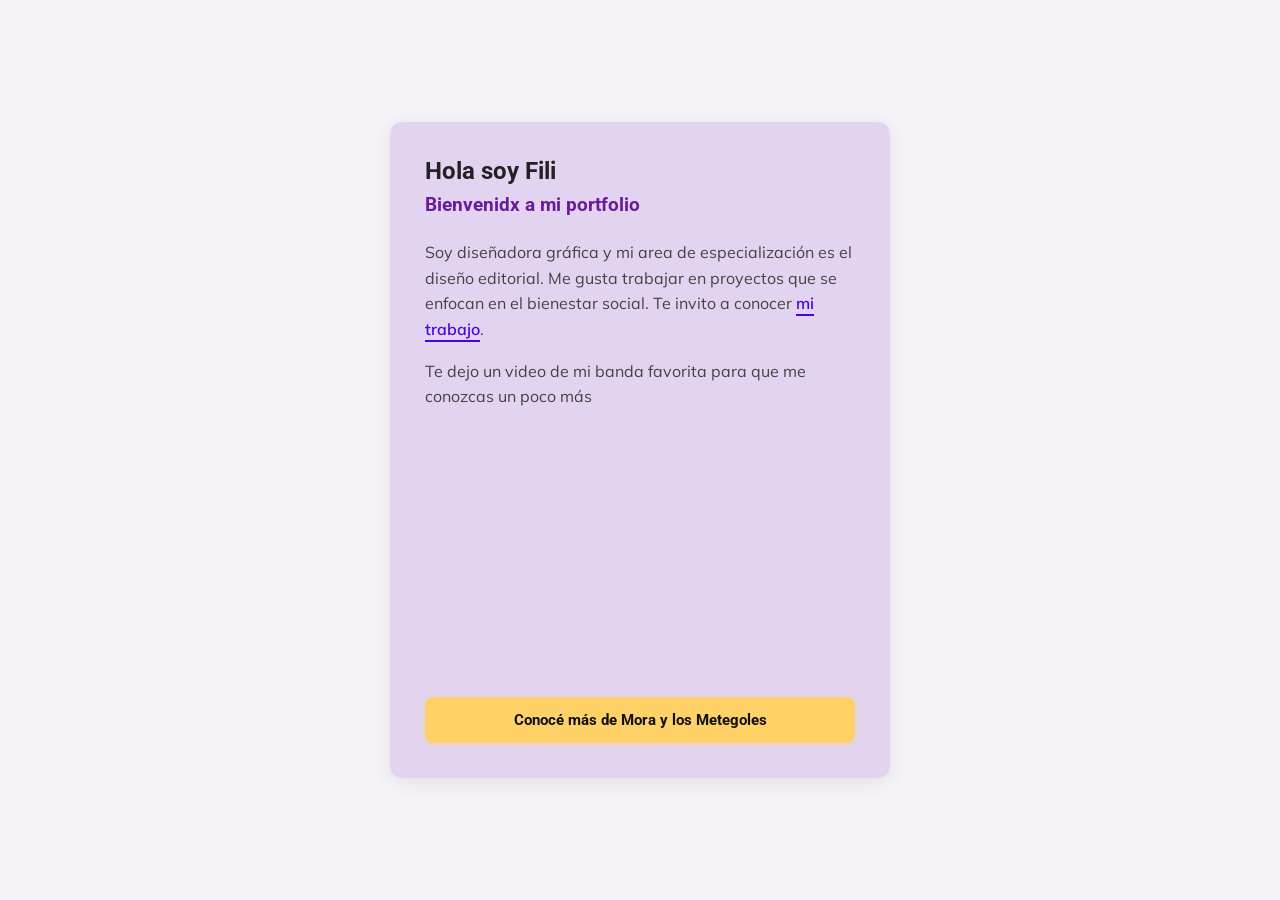
<file: index.html>
<!DOCTYPE html>
<html lang="es">
<head>
    <meta charset="UTF-8">
    <meta name="viewport" content="width=device-width, initial-scale=1.0">
    <title>Portfolio de Fili</title>
    <!-- Cargando fuentes desde Google Fonts: Roboto y Mulish -->
    <link rel="preconnect" href="https://fonts.googleapis.com">
    <link rel="preconnect" href="https://fonts.gstatic.com" crossorigin>
    <link href="https://fonts.googleapis.com/css2?family=Mulish:wght@400;600&family=Roboto:wght@400;700&display=swap" rel="stylesheet">
    <!-- Vinculación de la hoja de estilo externa -->
    <link rel="stylesheet" href="styles.css">
</head>
<body>

    <!-- Div principal de 500px con fondo lila solicitado -->
    <div class="tarjeta-portfolio">
        
        <h1>Hola soy Fili</h1>
        <h2>Bienvenidx a mi portfolio</h2>
        
        <p>Soy diseñadora gráfica y mi area de especialización es el diseño editorial. Me gusta trabajar en proyectos que se enfocan en el bienestar social. Te invito a conocer <a href="https://filidalmasso.myportfolio.com/" target="_blank" class="enlace-destacado">mi trabajo</a>.</p>
        
        <p>Te dejo un video de mi banda favorita para que me conozcas un poco más</p>
        
        <!-- Contenedor adaptativo para el iframe del video -->
        <div class="contenedor-video">
            <iframe width="560" height="315" src="https://www.youtube.com/embed/mignZXt3yoM?si=2TIy6muysHUZWcGE" title="YouTube video player" frameborder="0" allow="accelerometer; autoplay; clipboard-write; encrypted-media; gyroscope; picture-in-picture; web-share" referrerpolicy="strict-origin-when-cross-origin" allowfullscreen></iframe>
        </div>
        
        <!-- Botón amarillo enlazado a la segunda página -->
        <a href="banda.html" class="boton-amarillo">Conocé más de Mora y los Metegoles</a>
        
    </div>

</body>
</html>
</file>
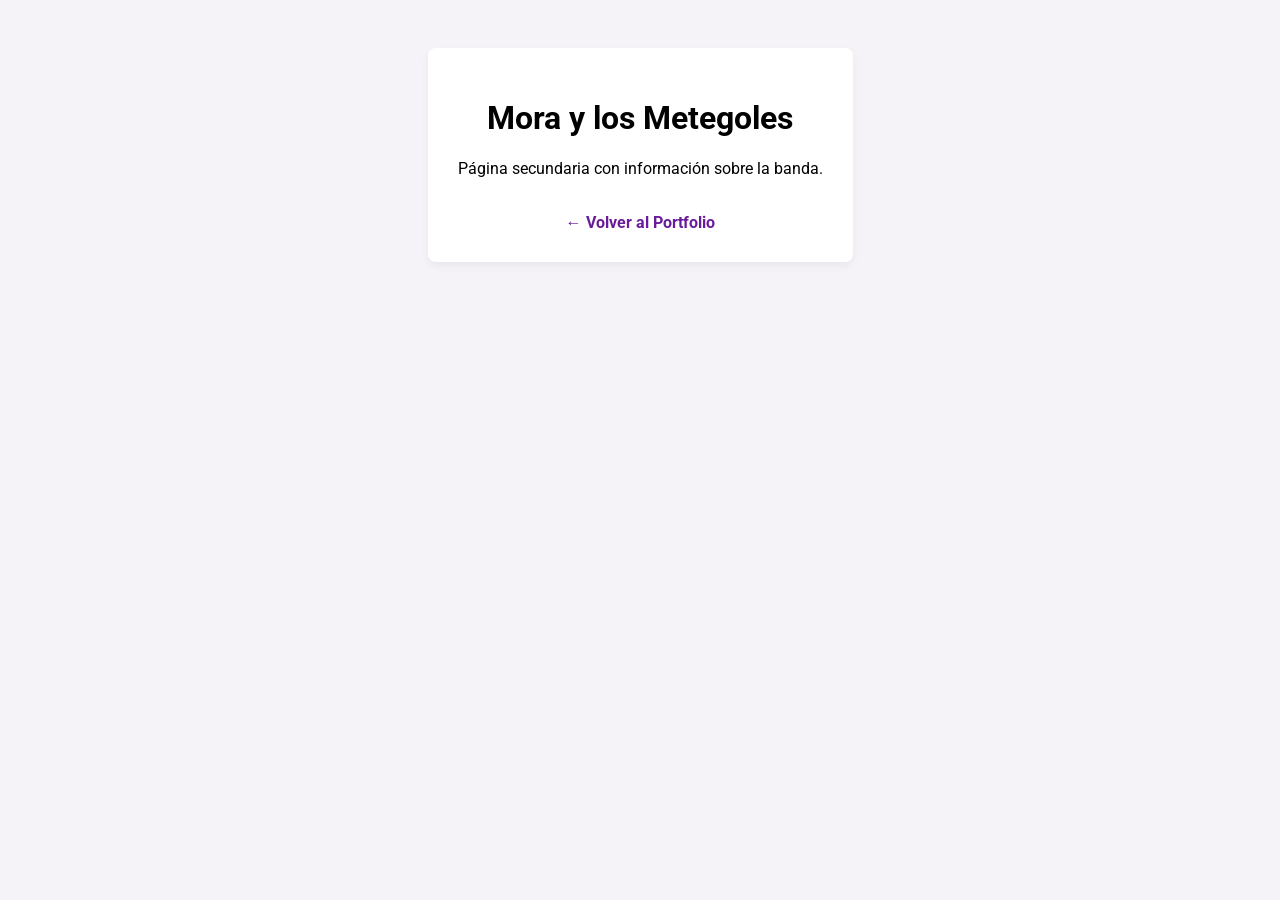
<file: banda.html>
<!DOCTYPE html>
<html lang="es">
<head>
    <meta charset="UTF-8">
    <title>Mora y los Metegoles</title>
    <link href="https://fonts.googleapis.com/css2?family=Roboto:wght@400;700&display=swap" rel="stylesheet">
    <style>
        body { font-family: 'Roboto', sans-serif; padding: 40px; background-color: #f5f3f7; text-align: center; }
        .box { background: white; padding: 30px; display: inline-block; border-radius: 8px; box-shadow: 0 4px 10px rgba(0,0,0,0.05); }
        a { color: #6a1b9a; text-decoration: none; font-weight: bold; }
    </style>
</head>
<body>
    <div class="box">
        <h1>Mora y los Metegoles</h1>
        <p>Página secundaria con información sobre la banda.</p>
        <br>
        <a href="index.html">← Volver al Portfolio</a>
    </div>
</body>
</html>
</file>
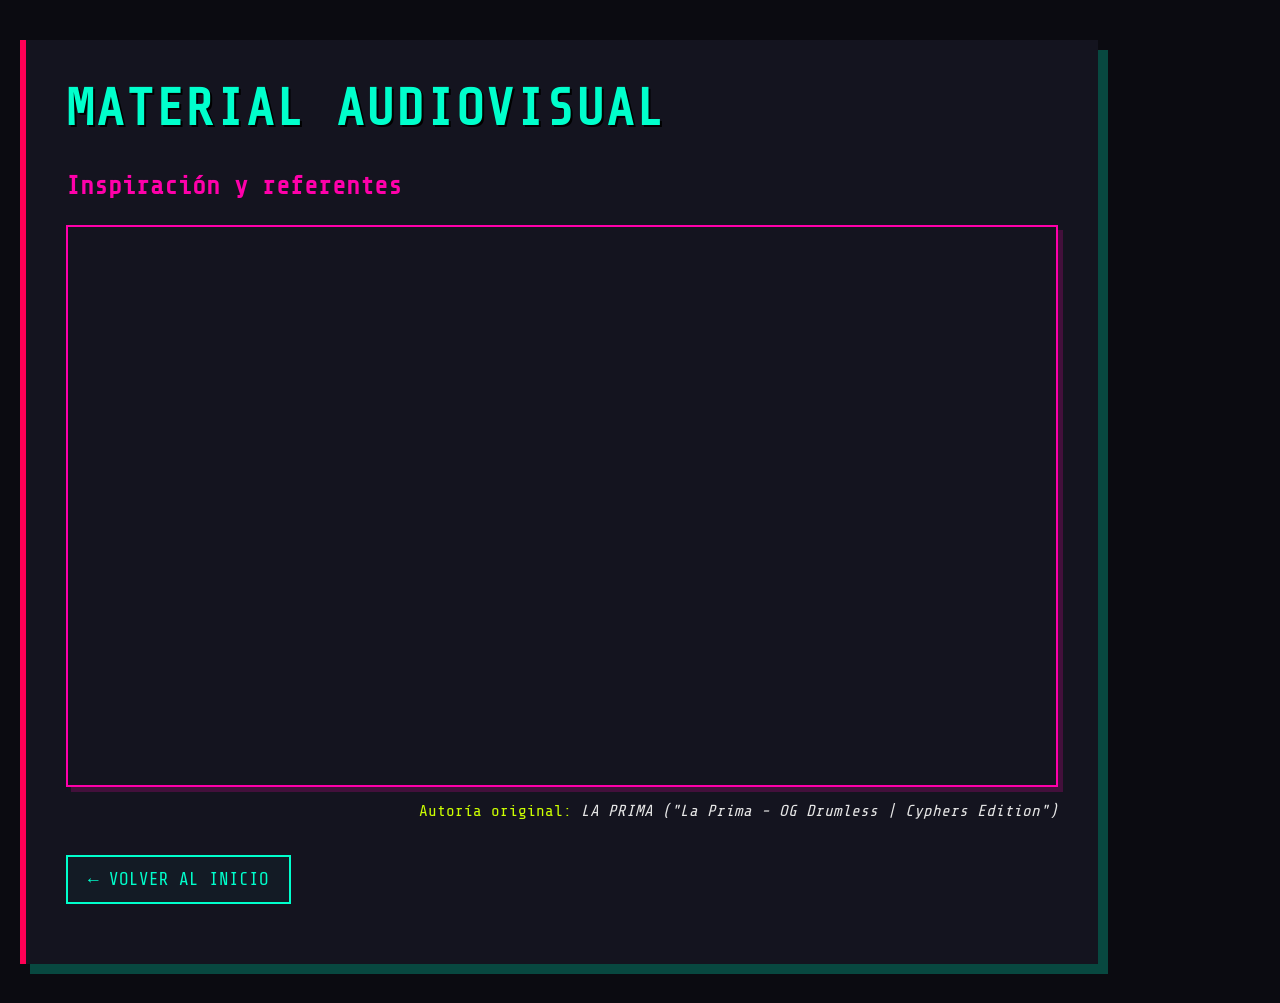
<file: video.html>
<!DOCTYPE html>
<html lang="es">
<head>
    <meta charset="UTF-8">
    <meta name="viewport" content="width=device-width, initial-scale=1.0">
    <title>Video Recomendado - Fili</title>
    <!-- Importando fuentes de Google Fonts -->
    <link rel="preconnect" href="https://fonts.googleapis.com">
    <link rel="preconnect" href="https://fonts.gstatic.com" crossorigin>
    <link href="https://fonts.googleapis.com/css2?family=Roboto:wght@400;700&family=Share+Tech+Mono&display=swap" rel="stylesheet">
    <!-- Vinculando la misma hoja de estilo externa -->
    <link rel="stylesheet" href="style.css">
</head>
<body>
    <div class="contenedor-principal">
        <h1>Material Audiovisual</h1>
        <h2>Inspiración y referentes</h2>
        
        <!-- Contenedor adaptativo para el iframe de YouTube -->
        <div class="video-container">
            <iframe width="560" height="315" src="https://www.youtube.com/embed/mjWX99NqxqU?si=mku2FNVj0r37XLyq" title="YouTube video player" frameborder="0" allow="accelerometer; autoplay; clipboard-write; encrypted-media; gyroscope; picture-in-picture; web-share" referrerpolicy="strict-origin-when-cross-origin" allowfullscreen></iframe>
        </div>
        
        <!-- Autoría del video de YouTube -->
        <h3 class="video-autor">Autoría original: <span>LA PRIMA ("La Prima - OG Drumless | Cyphers Edition")</span></h3>
        
        <div class="enlaces-container">
            <!-- Enlace interno para volver al inicio -->
            <a href="index.html" class="btn-interno">&larr; Volver al inicio</a>
        </div>
    </div>
</body>
</html>
</file>
<file: styles.css>
/* Estilos Generales y Reseteo básico */
* {
    box-sizing: border-box;
    margin: 0;
    padding: 0;
}

body {
    background-color: #f5f3f7; /* Fondo sutil para contrastar con el div lila */
    display: flex;
    justify-content: center;
    align-items: center;
    min-height: 100vh;
    padding: 20px;
    font-family: 'Mulish', sans-serif;
}

/* El div solicitado: 500px de ancho con fondo lila */
.tarjeta-portfolio {
    width: 500px;
    background-color: #e2d4f0; /* Color lila suave y estético */
    padding: 35px;
    border-radius: 12px;
    box-shadow: 0 4px 20px rgba(0, 0, 0, 0.08);
}

/* Elemento h1: Roboto, 24px */
h1 {
    font-family: 'Roboto', sans-serif;
    font-size: 24px;
    color: #222222;
    margin-bottom: 8px;
}

/* Elemento h2: Roboto, 19px, color violeta */
h2 {
    font-family: 'Roboto', sans-serif;
    font-size: 19px;
    color: #6a1b9a; /* Violeta */
    margin-bottom: 24px;
}

/* Elemento p: Mulish, tamaño legible para lectura en pantalla */
p {
    font-family: 'Mulish', sans-serif;
    font-size: 16px; /* Tamaño altamente legible para cuerpos de texto */
    line-height: 1.6;
    color: #424242;
    margin-bottom: 16px;
}

/* Estilo personalizado para diferenciar los enlaces */
.enlace-destacado {
    color: #4a00e0;
    text-decoration: none;
    font-weight: 600;
    border-bottom: 2px solid #4a00e0;
    padding-bottom: 1px;
    transition: all 0.3s ease;
}

.enlace-destacado:hover {
    color: #8e2de2;
    border-color: #8e2de2;
    background-color: rgba(142, 45, 226, 0.05);
}

/* Ajuste para que el video no se desborde del div de 500px */
.contenedor-video {
    position: relative;
    width: 100%;
    padding-bottom: 56.25%; /* Proporción 16:9 */
    height: 0;
    margin: 20px 0;
    border-radius: 8px;
    overflow: hidden;
}

.contenedor-video iframe {
    position: absolute;
    top: 0;
    left: 0;
    width: 100%;
    height: 100%;
    border: 0;
}

/* Botón amarillo al final de la página */
.boton-amarillo {
    display: block;
    background-color: #ffd166; /* Amarillo llamativo pero armónico */
    color: #111111;
    font-family: 'Roboto', sans-serif;
    font-weight: 700;
    font-size: 15px;
    text-decoration: none;
    text-align: center;
    padding: 14px 20px;
    border-radius: 8px;
    margin-top: 25px;
    box-shadow: 0 2px 8px rgba(255, 209, 102, 0.3);
    transition: background-color 0.2s ease, transform 0.1s ease;
}

.boton-amarillo:hover {
    background-color: #ffc333;
    transform: translateY(-1px);
}

.boton-amarillo:active {
    transform: translateY(1px);
}
</file>
<file: style.css>
/* style.css */
/* Estilos generales de la página (Estilo urbano) */
body {
    background-color: #0b0b11; /* Fondo oscuro asfalto profundo */
    color: #f4f4f4;
    font-family: 'Share Tech Mono', monospace; /* Tipografía para el resto de la página */
    margin: 0;
    padding: 40px 20px;
}

/* Contenedor principal solicitado */
.contenedor-principal {
    width: 80%; /* Ancho del 80% */
    margin-left: 0; /* Alineado a la izquierda */
    margin-right: auto;
    background-color: #14141f;
    padding: 40px;
    border-left: 6px solid #ff0055; /* Acento saturado urbano (rosa neón) */
    box-shadow: 10px 10px 0px rgba(0, 255, 204, 0.25); /* Sombra urbana cian */
}

/* Título */
h1 {
    color: #00ffcc; /* Color saturado cian */
    font-size: 3.2rem;
    text-transform: uppercase;
    letter-spacing: 2px;
    margin-top: 0;
    text-shadow: 2px 2px 0px #000;
}

/* Subtítulo */
h2 {
    color: #ff00aa; /* Color saturado magenta */
    font-size: 1.6rem;
    margin-bottom: 25px;
}

/* Párrafo con especificaciones actualizadas */
p {
    font-family: 'Roboto', sans-serif; /* Tipografía Roboto */
    font-size: 16px; /* Tamaño actualizado a 16px */
    max-width: 55ch; /* Ancho de línea optimizado dentro del rango de 35-65 caracteres */
    line-height: 1.6;
    color: #e6e6e6; /* Alta legibilidad */
    margin-bottom: 35px;
    background-color: rgba(0, 0, 0, 0.35);
    padding: 20px;
    border-left: 3px solid #ccff00; /* Detalle verde neón saturado */
}

/* Resaltado para las palabras clave en el párrafo */
p strong {
    color: #ffffff; /* Blanco puro para destacar más */
    font-weight: 700; /* Roboto Bold */
    text-shadow: 0px 0px 8px rgba(255, 255, 255, 0.3); /* Ligero resplandor */
}

/* Imagen adjunta */
.imagen-portfolio {
    max-width: 100%;
    height: auto;
    display: block;
    margin-bottom: 30px;
    border: 2px solid #333;
}

/* Contenedor de botones para organizar los enlaces */
.enlaces-container {
    display: flex;
    gap: 15px;
    flex-wrap: wrap;
    margin-bottom: 20px;
}

/* Enlace externo principal (Behance) */
a.btn-behance {
    color: #ccff00; /* Verde/Amarillo neón saturado */
    text-decoration: none;
    font-size: 1.1rem;
    padding: 12px 20px;
    border: 2px solid #ccff00;
    text-transform: uppercase;
    display: inline-block;
    transition: all 0.3s ease;
    background-color: rgba(204, 255, 0, 0.03);
}

a.btn-behance:hover {
    background-color: #ccff00;
    color: #0b0b11;
    box-shadow: 0 0 15px rgba(204, 255, 0, 0.6);
}

/* Enlace interno (navegación entre páginas) */
a.btn-interno {
    color: #00ffcc; /* Cian saturado para diferenciar la navegación interna */
    text-decoration: none;
    font-size: 1.1rem;
    padding: 12px 20px;
    border: 2px solid #00ffcc;
    text-transform: uppercase;
    display: inline-block;
    transition: all 0.3s ease;
    background-color: rgba(0, 255, 204, 0.03);
}

a.btn-interno:hover {
    background-color: #00ffcc;
    color: #0b0b11;
    box-shadow: 0 0 15px rgba(0, 255, 204, 0.6);
}

/* Contenedor para hacer el video de YouTube responsive */
.video-container {
    position: relative;
    padding-bottom: 56.25%; /* Proporción 16:9 */
    height: 0;
    overflow: hidden;
    max-width: 100%;
    margin-bottom: 15px;
    border: 2px solid #ff00aa; /* Borde urbano magenta */
    box-shadow: 5px 5px 0px rgba(255, 0, 170, 0.2);
}

.video-container iframe {
    position: absolute;
    top: 0;
    left: 0;
    width: 100%;
    height: 100%;
}

/* Autoría del video */
h3.video-autor {
    color: #ccff00;
    font-size: 1rem;
    text-align: right;
    margin-top: 0;
    margin-bottom: 35px;
    font-family: 'Share Tech Mono', monospace;
    font-weight: normal;
}

h3.video-autor span {
    color: #e6e6e6;
    font-style: italic;
}

/* Sección de Licencia Creative Commons */
.licencia-cc {
    margin-top: 50px;
    padding-top: 20px;
    border-top: 1px dashed #333;
    font-size: 0.85rem;
    color: #a0a0a0;
    font-family: 'Roboto', sans-serif;
}

.licencia-cc img {
    margin-bottom: 10px;
    transition: opacity 0.3s ease;
}

.licencia-cc img:hover {
    opacity: 0.8;
}

.licencia-cc a {
    color: #ff00aa;
    text-decoration: none;
    transition: color 0.3s ease;
}

.licencia-cc a:hover {
    color: #ff0055;
    text-decoration: underline;
}

.licencia-cc a.link-img-cc {
    border: none;
    padding: 0;
}
</file>
